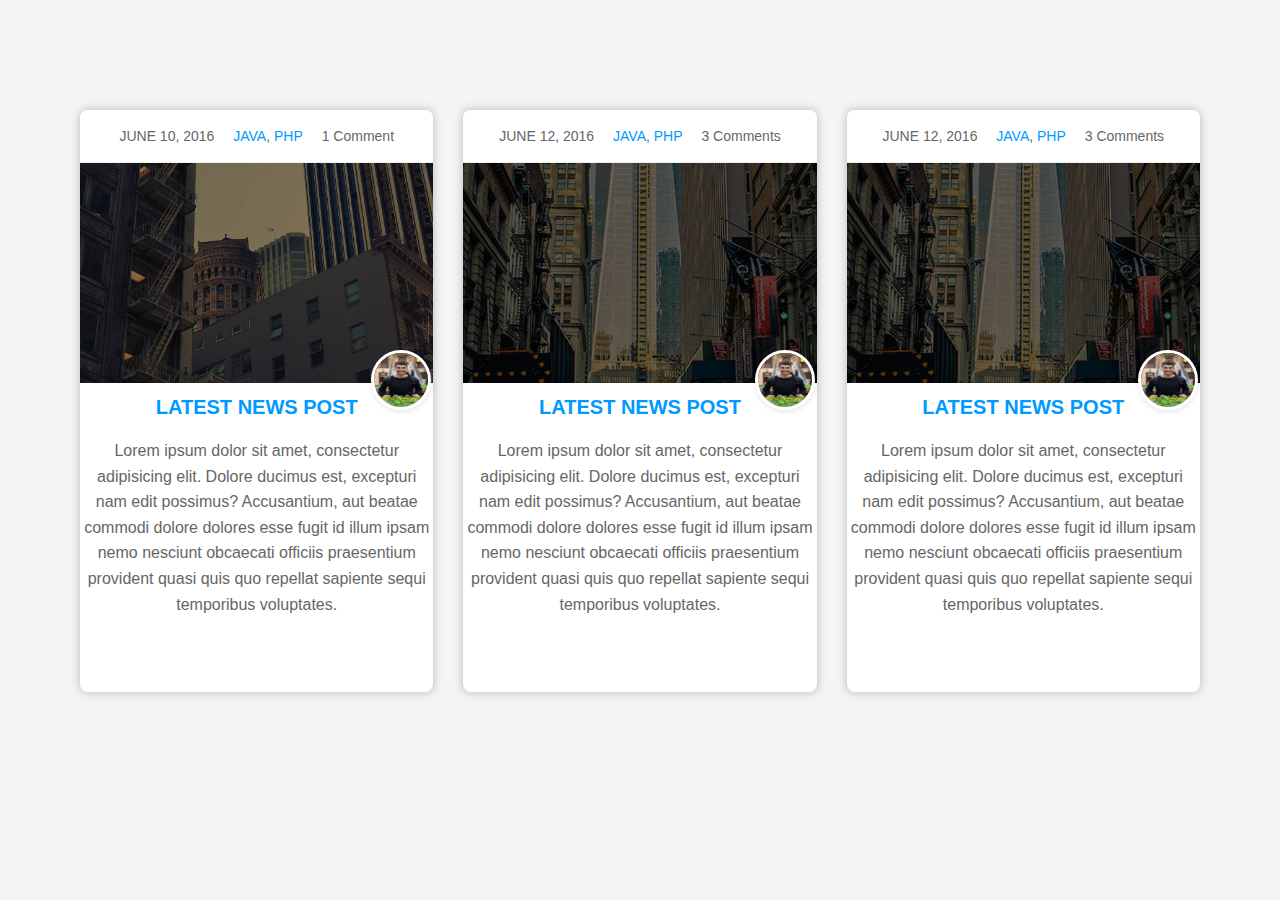
<file: Cards Task/index.html>
<!DOCTYPE html>
<html lang="en">
  <head>
    <meta charset="UTF-8" />
    <meta name="viewport" content="width=device-width, initial-scale=1.0" />
    <link rel="stylesheet" href="css/base.css" />
    <title>Cards</title>
    <!-- Fonts -->
    <link rel="stylesheet" href="https://cdnjs.cloudflare.com/ajax/libs/font-awesome/6.5.0/css/all.min.css">

  </head>
  <body>

  <div class="news-container">
    <!-- News Post 1 -->
    <article class="news-post">
        <div class="post-meta">
            <span>JUNE 10, 2016</span>
            <span><a href="#" class="post-category">JAVA</a>, <a href="#" class="post-category">PHP</a></span>
            <span>1 Comment</span>
        </div>
        <div class="post-image-container">
            <img src="images/landingbackground.jpeg" alt="News Post 1" class="post-image">
            <a href="#" class="read-more">Read More</a>
        </div>
        <div class="post-content">
            <h2 class="post-title">LATEST NEWS POST</h2>
            <p class="post-excerpt">Lorem ipsum dolor sit amet, consectetur adipisicing elit. Dolore ducimus est, excepturi nam edit possimus? Accusantium, aut beatae commodi dolore dolores esse fugit id illum ipsam nemo nesciunt obcaecati officiis praesentium provident quasi quis quo repellat sapiente sequi temporibus voluptates.</p>
        </div>
        <img src="images/customer.jpg" alt="Author 1" class="author-avatar">
    </article>

    <!-- News Post 2 -->
    <article class="news-post">
        <div class="post-meta">
            <span>JUNE 12, 2016</span>
            <span><a href="#" class="post-category">JAVA</a>, <a href="#" class="post-category">PHP</a></span>
            <span>3 Comments</span>
        </div>
        <div class="post-image-container">
            <img src="images/news.jpg" alt="News Post 2" class="post-image">
            <a href="#" class="read-more">Read More</a>
        </div>
        <div class="post-content">
            <h2 class="post-title">LATEST NEWS POST</h2>
            <p class="post-excerpt">Lorem ipsum dolor sit amet, consectetur adipisicing elit. Dolore ducimus est, excepturi nam edit possimus? Accusantium, aut beatae commodi dolore dolores esse fugit id illum ipsam nemo nesciunt obcaecati officiis praesentium provident quasi quis quo repellat sapiente sequi temporibus voluptates.</p>
        </div>
        <img src="images/customer.jpg" alt="Author 2" class="author-avatar">
    </article>

    <!-- News Post 3 -->
    <article class="news-post">
        <div class="post-meta">
            <span>JUNE 12, 2016</span>
            <span><a href="#" class="post-category">JAVA</a>, <a href="#" class="post-category">PHP</a></span>
            <span>3 Comments</span>
        </div>
        <div class="post-image-container">
            <img src="images/news.jpg" alt="News Post 3" class="post-image">
            <a href="#" class="read-more">Read More</a>
        </div>
        <div class="post-content">
            <h2 class="post-title">LATEST NEWS POST</h2>
            <p class="post-excerpt">Lorem ipsum dolor sit amet, consectetur adipisicing elit. Dolore ducimus est, excepturi nam edit possimus? Accusantium, aut beatae commodi dolore dolores esse fugit id illum ipsam nemo nesciunt obcaecati officiis praesentium provident quasi quis quo repellat sapiente sequi temporibus voluptates.</p>
        </div>
        <img src="images/customer.jpg" alt="Author 3" class="author-avatar">
    </article>
  </div>
  </body>
</html>
</file>
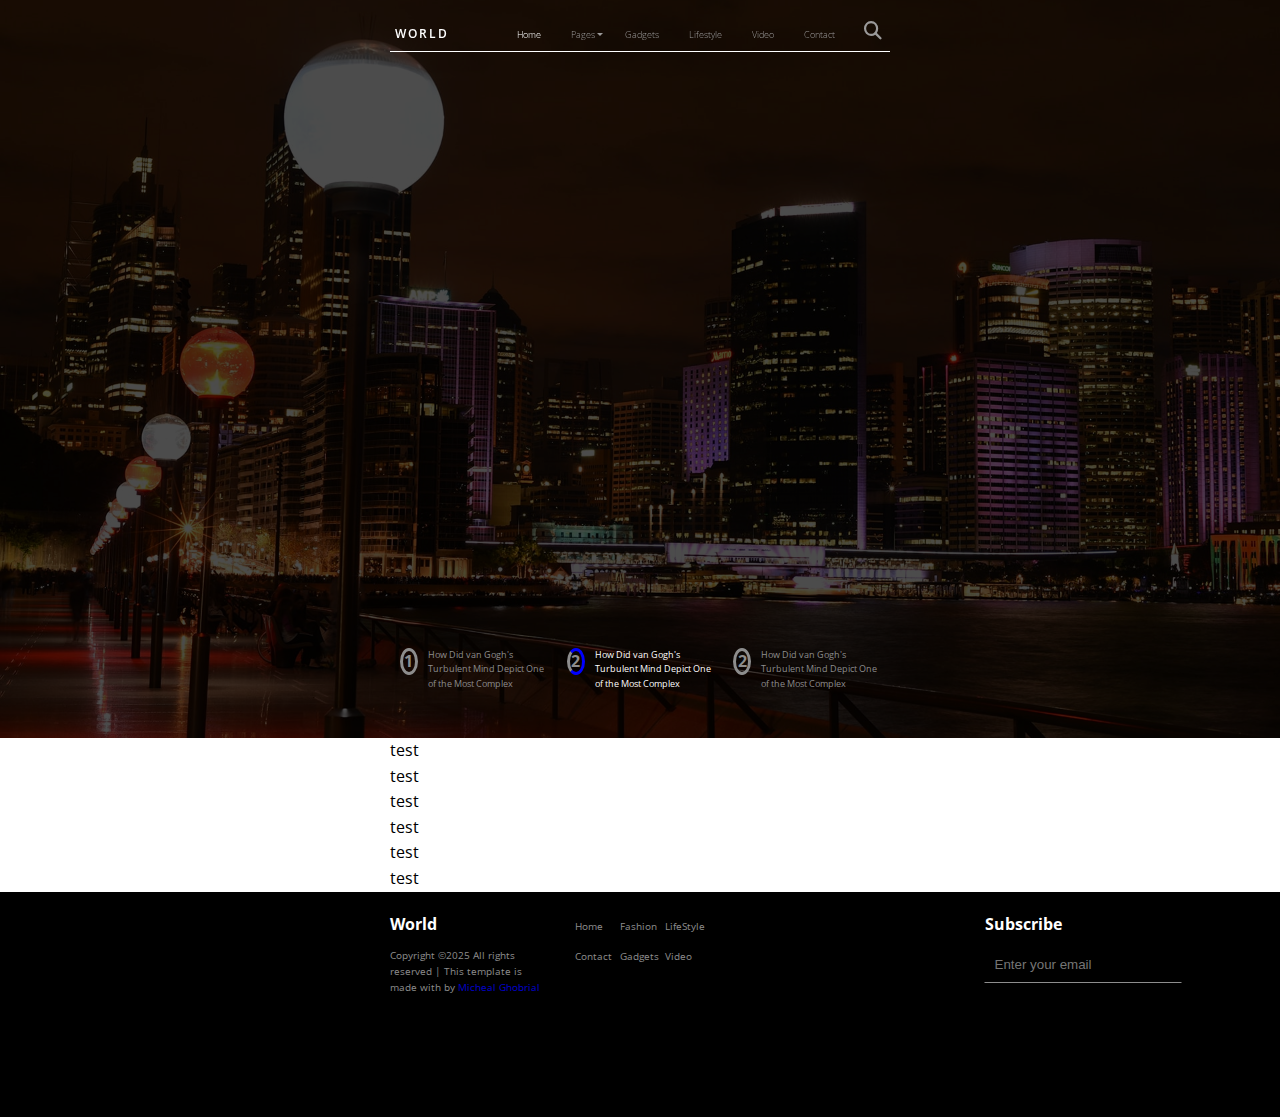
<file: World Template/index.html>
<!DOCTYPE html>
<html lang="en">
  <head>
    <meta charset="UTF-8" />
    <meta name="viewport" content="width=device-width, initial-scale=1.0" />
    <title>World - News & Magazine Template</title>
    <link rel="stylesheet" href="css/styles.css" />
    <link
      href="https://fonts.googleapis.com/css2?family=Open+Sans:wght@400;600;700&amp;display=swap&amp;_cacheOverride=1749256935020"
      rel="stylesheet"
    />
    <link
      rel="stylesheet"
      href="https://cdnjs.cloudflare.com/ajax/libs/font-awesome/6.5.0/css/all.min.css"
    />

    <!-- Icon -->
    <link rel="icon" href="icons/favicon.ico" />
  </head>
  <body>
    <nav class="navbar">
      <div class="container nav-container">
        <div class="logo">
          <a href="/">World</a>
        </div>
        <a href="#" class="list-icon"><i class="fa-solid fa-bars"></i></a>
        <ul class="nav-menu">
          <li class="nav-item"><a href="/" class="nav-link active">Home</a></li>
          <li class="nav-item dropdown">
            <a href="#" class="nav-link">Pages</a>
            <ul class="dropdown-menu">
              <li><a href="#">Home</a></li>
              <li><a href="#">Category</a></li>
              <li><a href="#">Single Blog</a></li>
              <li><a href="#">Regular Page</a></li>
              <li><a href="#">Contact</a></li>
            </ul>
          </li>
          <li class="nav-item">
            <a href="/gadgets" class="nav-link">Gadgets</a>
          </li>
          <li class="nav-item">
            <a href="/lifestyle" class="nav-link">Lifestyle</a>
          </li>
          <li class="nav-item"><a href="/video" class="nav-link">Video</a></li>
          <li class="nav-item">
            <a href="/contact" class="nav-link">Contact</a>
          </li>
          <li class="nav-item">
            <a href="#" class="nav-link search-icon"
              ><i class="fa-solid fa-magnifying-glass"></i
            ></a>
          </li>
        </ul>
      </div>
    </nav>
    <div class="top-area">
      <div class="container">
        <section class="top-area-content">
          <div class="top-area-content-item">
            <p class="number">1</p>
            <p class="content">
              How Did van Gogh's Turbulent Mind Depict One of the Most Complex
            </p>
          </div>
          <div class="top-area-content-item">
            <p class="number number-active">2</p>
            <p class="content content-active">
              How Did van Gogh's Turbulent Mind Depict One of the Most Complex
            </p>
          </div>
          <div class="top-area-content-item">
            <p class="number">2</p>
            <p class="content">
              How Did van Gogh's Turbulent Mind Depict One of the Most Complex
            </p>
          </div>
        </section>
      </div>
    </div>
    <div class="main-content-wrapper">
      <div class="container">
        <div>test</div>
        <div>test</div>
        <div>test</div>
        <div>test</div>
        <div>test</div>
        <div>test</div>
      </div>
    </div>

    <footer>
      <div class="container">
        <div class="left-section">
          <h1>World</h1>
          <p>
            Copyright ©2025 All rights reserved | This template is made with by
            <span>Micheal Ghobrial</span>
          </p>
        </div>
        <div class="center-section">
          <ul>
            <li><a href="#">Home</a></li>
            <li><a href="#">Fashion</a></li>
            <li><a href="#">LifeStyle</a></li>
            <li><a href="#">Contact</a></li>
            <li><a href="#">Gadgets</a></li>
            <li><a href="#">Video</a></li>
          </ul>
        </div>
        <div class="right-section">
          <h1>Subscribe</h1>
          <input type="email" placeholder="Enter your email" />
        </div>
      </div>
    </footer>
  </body>
</html>
</file>
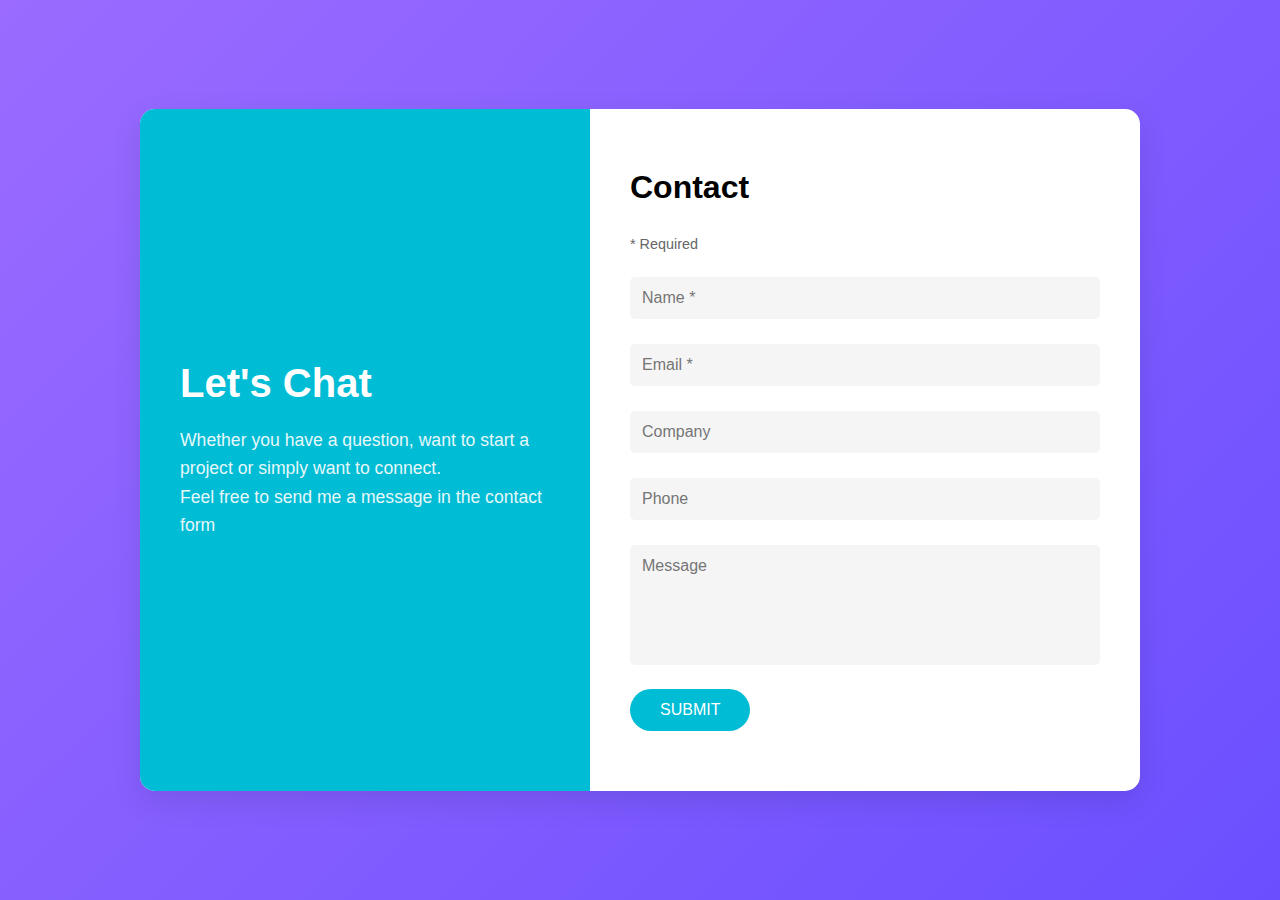
<file: Session 1/Task/index.html>
<!DOCTYPE html>
<html lang="en">
<head>
    <meta charset="UTF-8">
    <meta name="viewport" content="width=device-width, initial-scale=1.0">
    <title>Contact Form</title>
    <style>
        * {
            margin: 0;
            padding: 0;
            box-sizing: border-box;
            font-family: 'Arial', sans-serif;
        }

        body {
            min-height: 100vh;
            display: flex;
            justify-content: center;
            align-items: center;
            background: linear-gradient(135deg, #9b6bff 0%, #6b4fff 100%);
            padding: 20px;
        }

        .card {
            background: white;
            border-radius: 15px;
            box-shadow: 0 10px 30px rgba(0, 0, 0, 0.1);
            width: 100%;
            max-width: 1000px;
            display: flex;
            overflow: hidden;
        }

        .left-section {
            background-color: #00BCD4;
            color: white;
            padding: 60px 40px;
            width: 45%;
            display: flex;
            flex-direction: column;
            justify-content: center;
        }

        .left-section h1 {
            font-size: 2.5em;
            margin-bottom: 20px;
        }

        .left-section p {
            font-size: 1.1em;
            line-height: 1.6;
            opacity: 0.9;
        }

        .right-section {
            padding: 60px 40px;
            width: 55%;
        }

        .right-section h2 {
            font-size: 2em;
            margin-bottom: 30px;
        }

        .form-group {
            margin-bottom: 20px;
        }

        .required {
            color: #666;
            font-size: 0.9em;
            margin-bottom: 20px;
        }

        input, textarea {
            width: 100%;
            padding: 12px;
            border: none;
            background-color: #f5f5f5;
            border-radius: 5px;
            margin-top: 5px;
            font-size: 1em;
        }

        textarea {
            height: 120px;
            resize: none;
        }

        .submit-btn {
            background-color: #00BCD4;
            color: white;
            padding: 12px 30px;
            border: none;
            border-radius: 25px;
            cursor: pointer;
            font-size: 1em;
            transition: background-color 0.3s ease;
        }

        .submit-btn:hover {
            background-color: #008ba3;
        }

        @media (max-width: 768px) {
            .card {
                flex-direction: column;
            }
            .left-section, .right-section {
                width: 100%;
                padding: 30px;
            }
        }
    </style>
</head>
<body>
    <div class="card">
        <div class="left-section">
            <h1>Let's Chat</h1>
            <p>Whether you have a question, want to start a project or simply want to connect.</p>
            <p>Feel free to send me a message in the contact form</p>
        </div>
        <div class="right-section">
            <h2>Contact</h2>
            <p class="required">* Required</p>
            <form>
                <div class="form-group">
                    <input type="text" placeholder="Name *" required>
                </div>
                <div class="form-group">
                    <input type="email" placeholder="Email *" required>
                </div>
                <div class="form-group">
                    <input type="text" placeholder="Company">
                </div>
                <div class="form-group">
                    <input type="tel" placeholder="Phone">
                </div>
                <div class="form-group">
                    <textarea placeholder="Message"></textarea>
                </div>
                <button type="submit" class="submit-btn">SUBMIT</button>
            </form>
        </div>
    </div>
</body>
</html>
</file>
<file: Cards Task/css/base.css>
* {
    margin: 0;
    padding: 0;
    box-sizing: border-box;
}

body {
    font-family: Arial, sans-serif;
    line-height: 1.6;
    padding: 20px;
    background: #f4f4f4;
    margin: 50px auto;
}

.news-container {
    max-width: 1200px;
    margin: 0 auto;
    font-size: 0;
    padding: 40px;
    text-align: center;
}

.news-post {
    display: inline-block;
    width: calc(33.33% - 20px);
    margin-right: 30px;
    vertical-align: top;
    font-size: 16px;
    background: #fff;
    box-shadow: 0 0 10px rgb(181, 181, 181);
    border-radius: 8px;
    overflow: hidden;
}

.news-post:last-child {
    margin-right: 0;
}

.post-image-container {
    position: relative;
    overflow: hidden;
}

.post-image {
    width: 100%;
    height: 220px;
    object-fit: cover;
    transition: transform 0.3s ease;
}

.post-image-container::before {
    content: '';
    position: absolute;
    top: 0;
    left: 0;
    width: 100%;
    height: 100%;
    background: rgba(0, 0, 0, 0.5);
    opacity: 0;
    transition: opacity 0.3s ease;
    z-index: 1;
}
.post-image-container:hover::before {
    opacity: 1;
}

.post-image-container:hover .post-image {
    transform: scale(1.1);
}

.read-more {
    position: absolute;
    bottom: 20px;
    left: 20px;
    color: white;
    text-decoration: none;
    font-weight: bold;
    font-size: 18px;
    z-index: 2;
    opacity: 0;
    transform: translateY(20px);
    transition: all 0.3s ease;
}
.post-image-container:hover .read-more {
    opacity: 1;
}

.post-meta {
    padding: 15px 20px;
    font-size: 14px;
    color: #666;
    text-align: center;
    background: #fff;
    border-bottom: 1px solid #eee;
}

.post-meta span {
    margin-right: 15px;
}

.post-meta span:last-child {
    margin-right: 0;
}

.post-category {
    color: #0099ff;
    text-decoration: none;
}

.post-title {
    font-size: 20px;
    margin-bottom: 15px;
    color: #0099ff;
    text-align: center;
}

.post-excerpt {
    color: #666;
    margin-bottom: 15px;
    text-align: center;

}

.author-avatar {
    width: 60px;
    height: 60px;
    border-radius: 50%;
    float: right;
    margin-right: 2px;
    transform: translateY(-470%);
    border: 3px solid #fff;
    box-shadow: 0 2px 5px rgba(0,0,0,0.1);
    position: relative;
    z-index: 2;
}
</file>
<file: World Template/css/styles.css>
/* Reset and base styles */
* {
    margin: 0;
    padding: 0;
    box-sizing: border-box;
}

body {
    font-family: 'Open Sans', sans-serif;
    line-height: 1.6;
}
:root {
    --active-color: #fff;
    --transition-time: 0.3s;
    --contrast-blue:#0000FF;
    --lowContrast-black:#8D8D8D;
}
.container {
    width: 90%;
    margin: 0 auto;
    height: 100%;
}
/* Navbar styles */
.navbar {
    position: fixed;
    top: 0;
    left: 0;
    right: 0;
    z-index: 1000;
    transition: transform 0.3s ease;
}


.nav-container {
    margin: 0 auto;
    padding: 20px 20px 5px 5px;
    display: flex;
    justify-content: space-between;
    align-items: center;
    height: 50px;
    border-bottom: 1px solid var(--active-color);
}


.logo a {
    position: relative;
    font-size: 12px;
    font-weight: 600;
    color: var(--active-color);
    text-decoration: none;
    text-transform: uppercase;
    letter-spacing: 2px;
}

.nav-menu {
    display: none;
    list-style: none;
    gap: 20px;
}

.nav-item {
    position: relative;
}
.nav-link {
    color: #9b9a9a;
    text-decoration: none;
    font-size: 9px;
    font-weight: 200;
    transition: all var(--transition-time) ease;
}

.nav-link:nth-last-child(2)::after {
    content: '';
    position: absolute;
    border: 3px solid transparent;
    border-top-color: #9b9a9a;
    top: 50%;
    right: -32%;
}
.search-icon {
    font-size: 18px;
    position: absolute;
    top: 50%;
    transform: translateY(-50%);
    cursor: text;
    margin-left: -6px;
}
.nav-link:hover,
.active {
    color: var(--active-color);
}

/* Dropdown styles */
.dropdown-menu {
    position: absolute;
    top: 80%;
    left: 0;
    background-color: #fff;
    box-shadow: 0 2px 4px rgba(0, 0, 0, 0.1);
    min-width: 130px;
    opacity: 0;
    visibility: hidden;
    transform: translateY(10px);
    transition: all var(--transition-time) ease;
    list-style: none;
    border-radius: 5px;
}

.dropdown:hover .dropdown-menu {
    opacity: 1;
    visibility: visible;
    transform: translateY(0);
}

.dropdown-menu li a {
    display: block;
    padding: 3px 20px;
    color: #333;
    text-decoration: none;
    font-size: 12px;
    transition:  var(--transition-time) ease;
}

.dropdown-menu li a:hover {
    background-color: var(--active-color);
    color: #007bff;
    padding-left:30px;
    border-radius: 7px;
}

.list-icon {
    color: white;
    cursor: pointer;
}

.list-icon:hover + .nav-menu {
    display: flex;
    flex-direction: column;
    background-color: rgb(0 0 0);
    min-width: 80%;
    position: absolute;
    left: 50%;
    transform: translateX(-50%);
    top: 100%;
    padding: 10px 20px;
    z-index: 1000;
}

.list-icon:hover + .nav-menu .dropdown-menu {
    position: absolute;
    width: 100%;
    z-index: 1000;
}

.nav-menu > li:last-of-type {
    padding-left: 5px;
    margin-bottom: 5px;
}


.top-area {
    position: relative;
    height: 82vh;
    background-image: url(../images/bg1.jpg);
    background-size: cover;
    background-position: center;
    background-repeat: no-repeat;
}
.top-area::before {
    content:'';
    position: absolute;
    width: 100%;
    height:100%;
    top: 0;
    left: 0;
    background-color: rgba(0, 0, 0, 0.7);
}
.top-area .container {
    position: relative;
}
.top-area .top-area-content {
    display: flex;
    flex-direction: column;
    color: var(--lowContrast-black);
    position: absolute;
    bottom: 5%;
    left: 0;
    z-index: 1;
}
.top-area .top-area-content .top-area-content-item {
    display: flex;
    font-size: 9px;
    margin:10px;
}
.top-area .top-area-content .top-area-content-item .content{
    display: flex;
    align-items: center;
}
.top-area .top-area-content .top-area-content-item .number {
    border: 3px solid var(--lowContrast-black);
    width: 35px;
    height: 27px;
    border-radius:50%;
    display:flex;
    justify-content: center;
    align-items: center;
    font-weight: bold;
    font-size: 16px;
    margin-right: 10px;
}
.number-active {
    border: 3px solid var(--contrast-blue) !important;
    border-left-color: var(--lowContrast-black) !important;
}
.content-active {
    color: white;
}

footer {
    min-height: 25vh;
    background-color: black;
    position: relative;
    bottom: 0;
    left: 0;
    width: 100%;
}
footer .container {
    display: grid;
    grid-template-columns: repeat(3,minmax(300px,1fr));
}
footer h1 {
    color: white;
    font-size: 16px;
    margin-bottom: 10px;
}
footer p {
    color: var(--lowContrast-black);
    font-size: 10px;
    max-width: 150px;
}
footer .left-section,
footer .center-section,
footer .right-section {
    position: absolute;
    padding: 20px 0;
}

footer .left-section {
    display: flex;
    flex-direction: column;
}
footer .left-section p span {
    color: var(--contrast-blue);
    opacity: 0.8;
}
footer .center-section {
    left: 50%;
    transform: translateX(-50%);
}
footer .center-section ul {
    display: grid;
    grid-template-columns: repeat(3,1fr);
    list-style: none;
    gap:5px;
}
footer .center-section ul a {
    color: var(--lowContrast-black);
    text-decoration: none;
    font-size: 10px;
}
footer .center-section ul a:hover {
    color: var(--contrast-blue);
}

footer .right-section {
    right:0;
    transform: translateX(-50%);
}

footer .right-section input {
    position: relative;
    outline: none;
    border: none;
    border-bottom: 1px solid var(--lowContrast-black);
    background-color: black;
    padding: 10px;
    color: var(--lowContrast-black);
}

footer .right-section input:focus {
    border-bottom-color: white;
    color: white;
}

footer .right-section input:focus::placeholder {
    padding-left: 10px;
    color: white;
    transition:  0.3s ease;

}

/* Responsive styles */
/* Small devices (landscape phones, 576px and up) */
@media (min-width: 576px) { 
    .container {
        max-width: 540px;
        height: 100%;
    }
    .top-area .top-area-content {
        flex-direction: row;
    }
}
/* Medium devices (tablets, 768px and up) */
@media (min-width: 768px) { 
    .container {
        max-width: 720px;
        height: 100%;
    }
    .nav-menu{
        display: flex;
    }
    .list-icon{
        display: none;
    }


}
/* Large devices (desktops, 992px and up) */
@media (min-width: 992px) {
    .container {
        max-width: 960px;
        height: 100%;
    }

}
/* Extra large devices (large desktops, 1200px and up) */
@media (min-width: 1200px) {
    .container {
        max-width: 500px;
        height: 100%;
    }
    .nav-menu {
        gap:30px;
    }
}
@media (max-width: 768px) {
    footer .container {
        grid-template-columns: 1fr;
        gap: 30px;
    }

    footer .left-section,
    footer .center-section,
    footer .right-section {
        position: relative;
        left: 0;
        right: 0;
        transform: none;
        text-align: center;
    }

    footer .center-section ul {
        grid-template-columns: repeat(2, 1fr);
        justify-items: center;
    }

    footer p {
        max-width: 100%;
        margin: 0 auto;
    }
}
</file>
